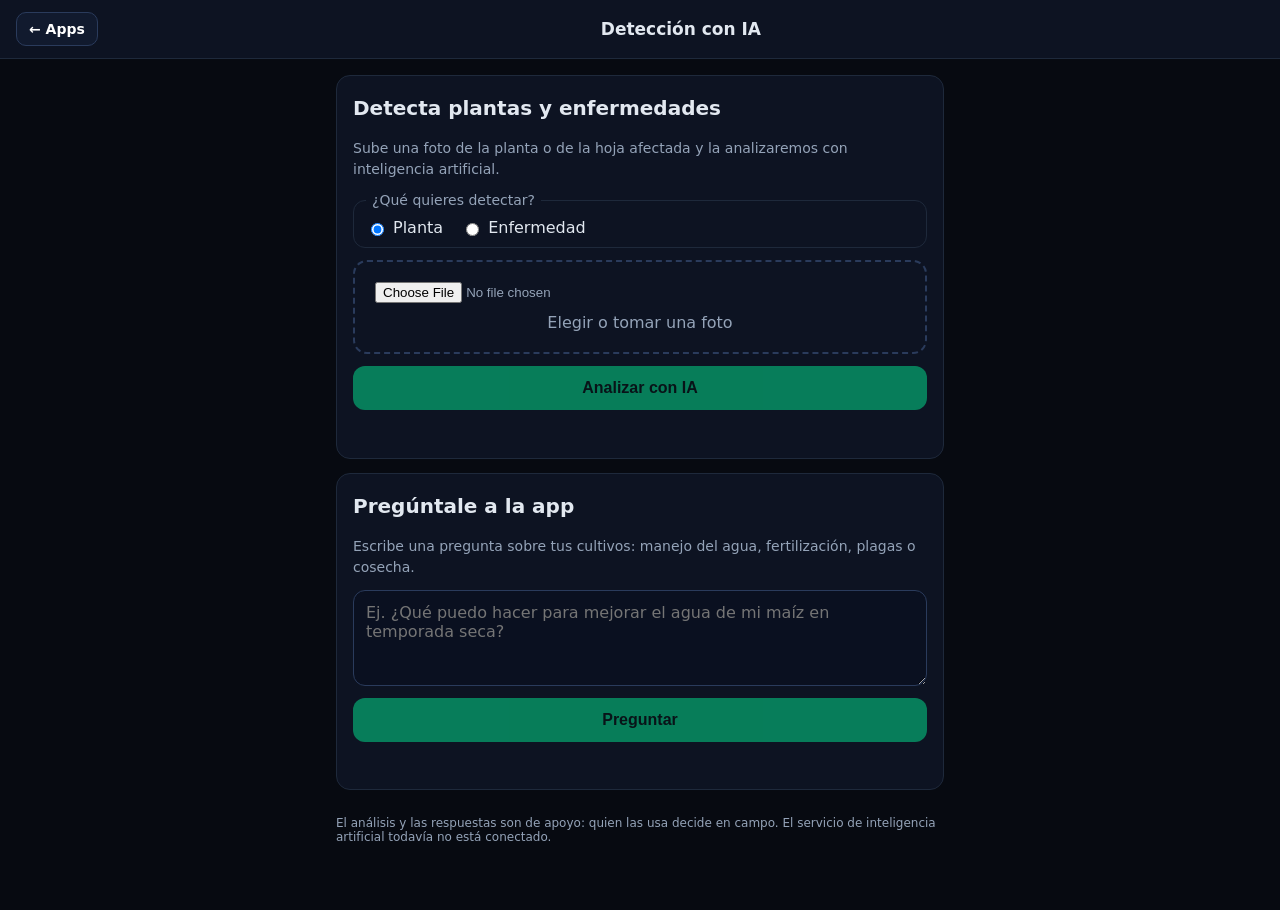
<file: potreros/deteccion-ia/index.html>
<!doctype html>
<html lang="es">
<head>
  <meta charset="utf-8">
  <meta name="viewport" content="width=device-width, initial-scale=1, viewport-fit=cover">
  <meta name="supabase-key" content="sb_publishable_bXIMHv6T-mVyyswqv1NL1Q_tD-ghmNl">
  <meta name="theme-color" content="#070A11">
  <meta name="description" content="Detección de plantas y enfermedades con inteligencia artificial, y asistente para tus preguntas de cultivos.">
  <title>Detección con IA</title>
  <link rel="manifest" href="../manifest.webmanifest">
  <link rel="icon" type="image/png" sizes="64x64" href="../favicon.png">
  <style>
    :root { --fondo: #070A11; --tarjeta: #0D1322; --borde: #1E293B; --neon: #00FF9D; --texto: #E2E8F0; --texto-suave: #94A3B8; --azul: #38BDF8; }
    * { box-sizing: border-box; }
    body { margin: 0; background: var(--fondo); color: var(--texto); font-family: Inter, system-ui, sans-serif; }
    header { display: flex; align-items: center; justify-content: space-between; gap: 10px; padding: 12px 16px; background: #0D1322; border-bottom: 1px solid var(--borde); }
    header a { color: #fff; background: #111A2E; border: 1px solid #2A3B5C; border-radius: 10px; padding: 8px 12px; text-decoration: none; font-size: 14px; font-weight: 600; }
    header h1 { font-size: 17px; margin: 0; }
    main { max-width: 640px; margin: 0 auto; padding: 16px 16px 40px; display: grid; gap: 14px; }
    h2 { font-size: 20px; margin: 4px 0 6px; }
    .suave { color: var(--texto-suave); font-size: 14px; line-height: 1.5; margin: 0; }
    .tarjeta { background: var(--tarjeta); border: 1px solid var(--borde); border-radius: 14px; padding: 16px; display: grid; gap: 12px; }
    .tarjeta h3 { font-size: 17px; margin: 0; }
    fieldset { border: 1px solid var(--borde); border-radius: 12px; padding: 10px 14px; display: flex; gap: 18px; flex-wrap: wrap; }
    legend { color: var(--texto-suave); font-size: 14px; padding: 0 6px; }
    label.opcion { display: inline-flex; align-items: center; gap: 6px; cursor: pointer; }
    label.carga { border: 2px dashed #2A3B5C; border-radius: 14px; padding: 20px; text-align: center; cursor: pointer; color: var(--texto-suave); }
    label.carga input { display: block; margin: 0 auto 10px; max-width: 100%; }
    #vista { width: 100%; max-height: 340px; object-fit: contain; border-radius: 12px; }
    button.boton { background: var(--neon); color: #03130C; border: 0; border-radius: 12px; padding: 13px; font-size: 16px; font-weight: 700; cursor: pointer; }
    button.boton:disabled { opacity: 0.45; cursor: not-allowed; }
    textarea { width: 100%; min-height: 96px; background: #0A1020; color: var(--texto); border: 1px solid #2A3B5C; border-radius: 12px; padding: 12px; font: inherit; resize: vertical; }
    .estado { color: var(--texto-suave); font-size: 14px; min-height: 1.4em; margin: 0; }
    .aviso { font-size: 12px; color: var(--texto-suave); }
      /* Sin desplazamiento horizontal en celular */
    html, body { overflow-x: hidden; }
    main { grid-template-columns: minmax(0, 1fr); }
    main > *, .tarjeta, textarea, input, button { min-width: 0; max-width: 100%; }
    .tarjeta { grid-template-columns: minmax(0, 1fr); }
    .tarjeta > *, form, fieldset, label, input, select, textarea, button { min-width: 0; max-width: 100%; box-sizing: border-box; }
    input[type="file"] { width: 100%; }
    fieldset { width: 100%; flex-wrap: wrap; margin: 0; padding-inline: 12px; box-sizing: border-box; }
    .identificar-carga, label.carga { overflow: hidden; }
  </style>
</head>
<body>
  <header>
    <a href="../../movil/index.html">← Apps</a>
    <h1>Detección con IA</h1>
    <span></span>
  </header>

  <main>
    <section class="tarjeta" aria-labelledby="t-detectar">
      <h2 id="t-detectar">Detecta plantas y enfermedades</h2>
      <p class="suave">Sube una foto de la planta o de la hoja afectada y la analizaremos con inteligencia artificial.</p>
      <form id="form-foto" class="tarjeta" style="padding:0;border:0;background:none">
        <fieldset>
          <legend>¿Qué quieres detectar?</legend>
          <label class="opcion"><input type="radio" name="tipo" value="planta" checked> Planta</label>
          <label class="opcion"><input type="radio" name="tipo" value="enfermedad"> Enfermedad</label>
        </fieldset>
        <label class="carga">
          <input type="file" id="foto" accept="image/*" capture="environment">
          <span>Elegir o tomar una foto</span>
        </label>
        <img id="vista" alt="Vista previa de la foto" hidden>
        <button type="submit" id="analizar" class="boton" disabled>Analizar con IA</button>
        <p id="estado-foto" class="estado" role="status"></p>
      </form>
    </section>

    <section class="tarjeta" aria-labelledby="t-asistente">
      <h2 id="t-asistente">Pregúntale a la app</h2>
      <p class="suave">Escribe una pregunta sobre tus cultivos: manejo del agua, fertilización, plagas o cosecha.</p>
      <form id="form-pregunta" class="tarjeta" style="padding:0;border:0;background:none">
        <textarea id="pregunta" placeholder="Ej. ¿Qué puedo hacer para mejorar el agua de mi maíz en temporada seca?" maxlength="500"></textarea>
        <button type="submit" id="preguntar" class="boton" disabled>Preguntar</button>
        <p id="estado-pregunta" class="estado" role="status"></p>
      </form>
    </section>

    <p class="aviso">El análisis y las respuestas son de apoyo: quien las usa decide en campo. El servicio de inteligencia artificial todavía no está conectado.</p>
  </main>

  <script>
    (function () {
      var URL_FUNCION = 'https://krmzykgzmcgnjvsicaaq.supabase.co/functions/v1/ia-analisis';
      var CLAVE_PUBLICA = document.querySelector('meta[name="supabase-key"]').content;

      var foto = document.getElementById('foto');
      var vista = document.getElementById('vista');
      var analizar = document.getElementById('analizar');
      var estadoFoto = document.getElementById('estado-foto');
      var pregunta = document.getElementById('pregunta');
      var preguntar = document.getElementById('preguntar');
      var estadoPregunta = document.getElementById('estado-pregunta');
      var url = null;

      function llamar(cuerpo) {
        return fetch(URL_FUNCION, {
          method: 'POST',
          headers: { apikey: CLAVE_PUBLICA, Authorization: 'Bearer ' + CLAVE_PUBLICA, 'Content-Type': 'application/json' },
          body: JSON.stringify(cuerpo)
        }).then(function (r) { if (!r.ok) throw new Error('estado ' + r.status); return r.json(); });
      }

      function escapar(t) { return String(t).replace(/[&<>"']/g, function (c) { return { '&': '&amp;', '<': '&lt;', '>': '&gt;', '"': '&quot;', "'": '&#39;' }[c]; }); }

      function pintar(contenedor, respuestaTexto) {
        var datos;
        try { datos = JSON.parse(respuestaTexto); } catch (e) { datos = null; }
        if (!datos) { contenedor.innerHTML = '<div class="tarjeta"><p>' + escapar(respuestaTexto) + '</p></div>'; return; }
        var acciones = (datos.acciones || []).map(function (a) { return '<li>' + escapar(a) + '</li>'; }).join('');
        contenedor.innerHTML =
          '<div class="tarjeta"><h3>Diagnóstico</h3><p>' + escapar(datos.diagnostico || '') + '</p>' +
          '<p><strong>Confianza:</strong> ' + escapar(datos.confianza || '') + ' · <strong>Prioridad:</strong> ' + escapar(datos.prioridad || '') + '</p>' +
          (acciones ? '<h3>Acciones recomendadas</h3><ul>' + acciones + '</ul>' : '') +
          '<p class="aviso">' + escapar(datos.aviso || '') + '</p></div>';
      }

      var resultado = document.createElement('section');
      resultado.id = 'resultado';
      resultado.setAttribute('aria-live', 'polite');
      document.querySelector('main').appendChild(resultado);

      function leerComoBase64(archivo) {
        return new Promise(function (resolver, rechazar) {
          var lector = new FileReader();
          lector.onload = function () { resolver(String(lector.result).split(',')[1]); };
          lector.onerror = rechazar;
          lector.readAsDataURL(archivo);
        });
      }

      foto.addEventListener('change', function () {
        var archivo = foto.files && foto.files[0];
        if (url) { URL.revokeObjectURL(url); url = null; }
        if (!archivo) { vista.hidden = true; analizar.disabled = true; return; }
        url = URL.createObjectURL(archivo);
        vista.src = url; vista.hidden = false; analizar.disabled = false; estadoFoto.textContent = '';
      });

      document.getElementById('form-foto').addEventListener('submit', function (e) {
        e.preventDefault();
        var archivo = foto.files && foto.files[0];
        if (!archivo) return;
        var tipo = document.querySelector('input[name="tipo"]:checked').value;
        var instruccion = tipo === 'enfermedad'
          ? 'Revisa si la planta de la foto tiene una enfermedad o plaga. Responde en el formato JSON indicado.'
          : 'Identifica la planta o el cultivo de la foto. Responde en el formato JSON indicado.';
        analizar.disabled = true; estadoFoto.textContent = 'Analizando la foto…'; resultado.innerHTML = '';
        leerComoBase64(archivo).then(function (b64) {
          return llamar({ pregunta: instruccion, imagenBase64: b64, tipoImagen: archivo.type || 'image/jpeg' });
        }).then(function (datos) {
          estadoFoto.textContent = '';
          pintar(resultado, datos.respuesta || '');
        }).catch(function () {
          estadoFoto.textContent = 'No pudimos analizar la foto. Intenta de nuevo más tarde.';
        }).finally(function () { analizar.disabled = false; });
      });

      pregunta.addEventListener('input', function () { preguntar.disabled = pregunta.value.trim().length === 0; });

      document.getElementById('form-pregunta').addEventListener('submit', function (e) {
        e.preventDefault();
        var texto = pregunta.value.trim();
        if (!texto) return;
        preguntar.disabled = true; estadoPregunta.textContent = 'Consultando…'; resultado.innerHTML = '';
        llamar({ pregunta: texto + ' Responde en el formato JSON indicado.' }).then(function (datos) {
          estadoPregunta.textContent = '';
          pintar(resultado, datos.respuesta || '');
        }).catch(function () {
          estadoPregunta.textContent = 'No pudimos responder. Intenta de nuevo más tarde.';
        }).finally(function () { preguntar.disabled = pregunta.value.trim().length === 0; });
      });
    })();
  </script>
</body>
</html>
</file>
